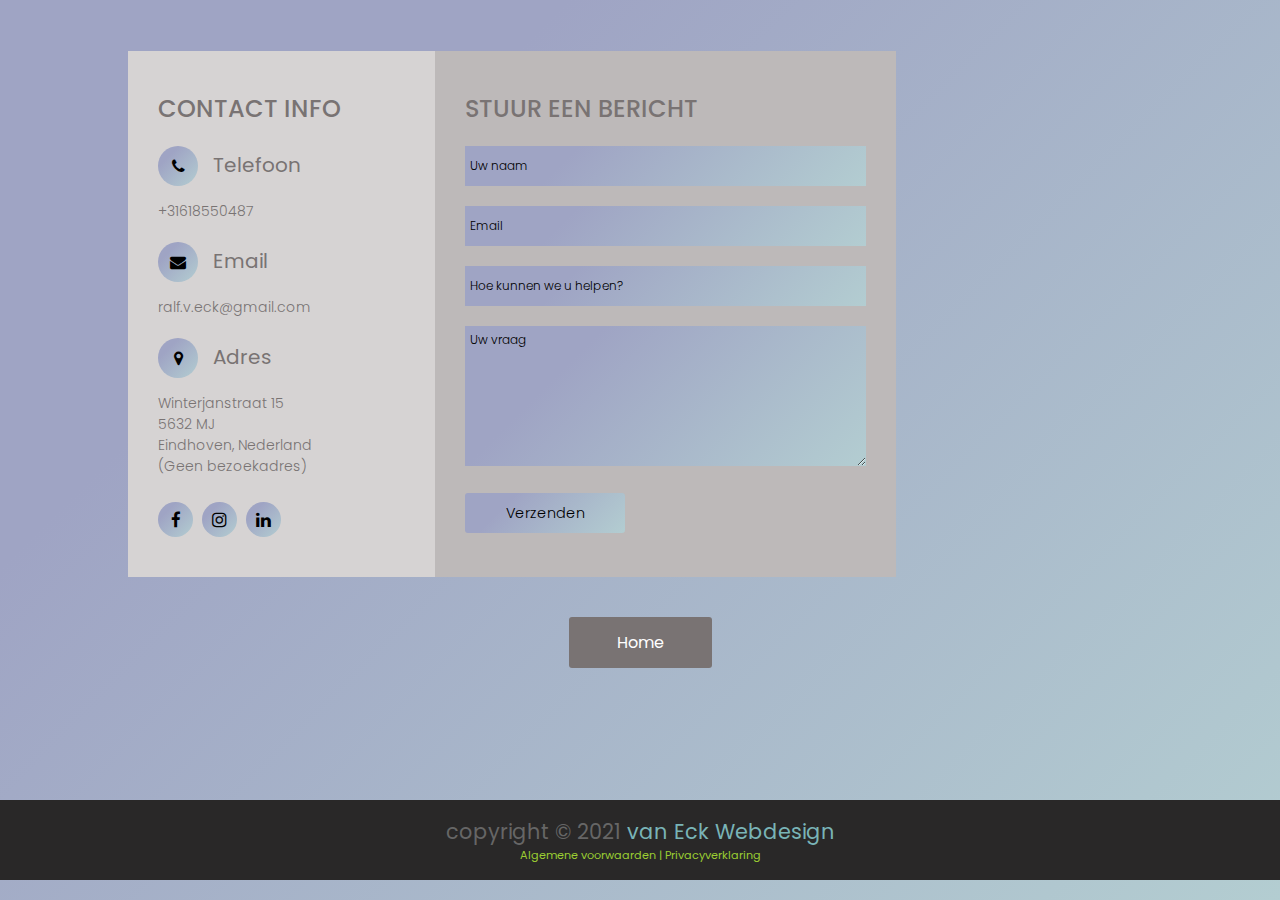
<file: contact.html>
<!DOCTYPE html>
<html lang="en">
<head>
    <meta http-equiv="Content-Type" content="text/html; charset=utf-8" />
    <meta name="viewport"
        content="width=device-width, initial-scale=1, minimum-scale=1, maximum-scale=1, user-scalable=no">
        <link rel="icon" type="image/x-icon" href="/images/logo.png">
    <title>van Eck Webdesign|contact</title>
    <link href="css/contact.css" rel="stylesheet" type="text/css" />
    <link rel="stylesheet" href="https://stackpath.bootstrapcdn.com/font-awesome/4.7.0/css/font-awesome.min.css"
        crossorigin="anonymous">
</head>

<body>
    <!-- <h1 class="heading"> <span> con</span>tact </h1> -->
    <div class="contact-wrap">
        <div class="contact-in">
            <h1>Contact Info</h1>
            <h2><i class="fa fa-phone" aria-hidden="true"></i> Telefoon</h2>
            <p>+31618550487</p>
            <h2><i class="fa fa-envelope" aria-hidden="true"></i> Email</h2>
            <p>ralf.v.eck@gmail.com</p>
            <h2><i class="fa fa-map-marker" aria-hidden="true"></i> Adres</h2>
            <p>Winterjanstraat 15<br>5632 MJ<br> Eindhoven, Nederland<br>(Geen bezoekadres)</p>
            <ul>
                <li><a class="facebook" href="https://www.facebook.com/ralf.vaneck" target="_blank"><i class="fa fa-facebook facebook" aria-hidden="true"></i></a></li>
                <li><a class="instagram" href="#"><i class="fa fa-instagram" aria-hidden="true"></i></a></li>
                <li><a class="linkedin" href="https://www.linkedin.com/in/ralf-van-eck-893b0591/" target="_blank"><i class="fa fa-linkedin" aria-hidden="true"></i></a></li>
            </ul>
        </div>
        <div class="contact-in">
            <h1>Stuur een bericht</h1>
            <form>
                <input type="text" placeholder="Uw naam" class="contact-in-input">
                <input type="text" placeholder="Email" class="contact-in-input">
                <input type="text" placeholder="Hoe kunnen we u helpen?" class="contact-in-input">
                <textarea placeholder="Uw vraag" class="contact-in-textarea"></textarea>
                <input type="submit" value="Verzenden" class="contact-in-btn">
            </form>
        </div>
        <div class="contact-in">
            <iframe
                src="https://www.google.com/maps/embed?pb=!1m18!1m12!1m3!1d2484.881517385676!2d5.49079441566117!3d51.47868907963039!2m3!1f0!2f0!3f0!3m2!1i1024!2i768!4f13.1!3m3!1m2!1s0x47c6df29cb6d62bd%3A0x554a36e65a31d2d!2sWinterjanstraat%2015%2C%205632%20MJ%20Eindhoven!5e0!3m2!1snl!2snl!4v1635945104166!5m2!1snl!2snl"
                width="600" height="450" style="border:0;" allowfullscreen="" loading="lazy"></iframe>
        </div>
        <div class="contact-btn">
            <a href="index.html#about" class="btn">Home</a>
        </div>
    </div>
    <!-- footer section  -->
    <div class="footer__container"></div>
    <div class="footer"> copyright &copy; 2021 <span> van Eck Webdesign </span>
        <p id="alg_voor"><a href="privacy&/algemene_voorwaarden.html">Algemene voorwaarden |</a><a href="privacy&/privacyverklaring.html">
                Privacyverklaring</a></p>
    </div>
    <script src="js/particles.min.js"></script>
    <script src="js/app.js"></script>
</body>

</html>
</file>
<file: css/contact.css>
@import url("https://fonts.googleapis.com/css2?family=Poppins:ital,wght@0,100;0,200;0,300;0,400;0,500;0,600;0,700;0,800;0,900;1,100;1,200;1,300;1,400;1,500;1,600;1,700;1,800;1,900&display=swap");

* {
  padding: 0;
  margin: 0;
  box-sizing: border-box;
  outline: none;
  border: none;
  text-decoration: none;
}

body {
  height: 100vh;
  display: grid;
  align-items: center;
  font-family: "Poppins", sans-serif;
  background-color: #b3cdd1;
  background-image: linear-gradient(315deg, #b3cdd1 0%, #9fa4c4 74%);
}
.contact #particles-js {
  position: absolute;
  top: 0;
  left: 0;
  height: 100%;
  width: 100%;
}

.contact-wrap {
  width: 80%;
  height: auto;
  margin: 3.2rem auto auto auto;
  display: flex;
  flex-wrap: wrap;
}

.contact-in {
  padding: 40px 30px;
}

.contact-in:nth-child(1) {
  flex: 30%;
  background: #d6d3d3;
  color: #797373;
}

.contact-in:nth-child(2) {
  flex: 45%;
  background: #bdb9b9;
}

.contact-in:nth-child(3) {
  flex: 25%;
  padding: 0;
}

.contact-in h1 {
  font-size: 24px;
  color: #797373;
  text-transform: uppercase;
  font-weight: 500;
  margin-bottom: 20px;
}

.contact-in h2 {
  font-size: 20px;
  font-weight: 400;
  margin-bottom: 15px;
}

.contact-in h2 i {
  font-size: 16px;
  width: 40px;
  height: 40px;
  margin-right: 10px;
  background-color: #b3cdd1;
  background-image: linear-gradient(315deg, #b3cdd1 0%, #9fa4c4 74%);
  color: #000;
  border-radius: 50px;
  line-height: 40px;
  text-align: center;
}

.contact-in p {
  font-size: 14px;
  font-weight: 300;
  margin-bottom: 20px;
}

.contact-in ul {
  padding: 0;
  margin: 0;
}

.contact-in ul li {
  list-style: none;
  display: inline-block;
  margin-right: 5px;
  margin-top: 5px;
}

.contact-in ul li a {
  display: block;
  width: 35px;
  height: 35px;
  text-align: center;
  border-radius: 50px;
  background-color: #b3cdd1;
  background-image: linear-gradient(315deg, #b3cdd1 0%, #9fa4c4 74%);
}
/* .contact-in ul li .facebook {
  background: #4267b2;
}
.contact-in ul li .linkedin {
  background: #2867b2;
}
.contact-in ul li .instagram {
  background: #c13584;
} */

.contact-in ul li a i {
  font-size: 17px;
  line-height: 35px;
  color: #000;
}

.contact-in form {
  width: 100%;
  height: auto;
}

.contact-in-input {
  width: 100%;
  height: 40px;
  margin-bottom: 20px;
  outline: none;
  padding-left: 5px;
  background-color: #b3cdd1;
  background-image: linear-gradient(315deg, #b3cdd1 0%, #9fa4c4 74%);
  color: #000;
  font-size: 12px;
  font-weight: 300;
  font-family: "Poppins", sans-serif;
}

.contact-in-input::placeholder {
  color: #000;
}

.contact-in-textarea {
  width: 100%;
  height: 140px;
  margin-bottom: 20px;
  outline: none;
  padding-top: 5px;
  padding-left: 5px;
  background-color: #b3cdd1;
  background-image: linear-gradient(315deg, #b3cdd1 0%, #9fa4c4 74%);
  color: #000;
  font-size: 12px;
  font-weight: 300;
  font-family: "Poppins", sans-serif;
}

.contact-in-textarea::placeholder {
  color: #000;
}

.contact-in-btn {
  width: 10rem;
  height: 40px;
  border-radius: 3px;
  background-color: #b3cdd1;
  background-image: linear-gradient(315deg, #b3cdd1 0%, #9fa4c4 74%);
  color: #000;
  font-size: 0.9rem;
  font-weight: 300;
  font-family: "Poppins", sans-serif;
  cursor: pointer;
}
.contact-in-btn:hover {
  background: #9ed0d3;
  letter-spacing: 0.1rem;
}

.contact-in iframe {
  width: 100%;
  height: 100%;
}
.contact-btn {
  margin: 0.5rem auto 2rem auto;
}
.btn {
  display: flex;
  text-align: center;
  margin-top: 2rem;
  padding: 0.8rem 3rem;
  background: #797373;
  color: #fff;
  font-size: 1rem;
  border-radius: 3px;
  cursor: pointer;
}

.btn:hover {
  background: #9e9b9b;
  letter-spacing: 0.2rem;
}
.footer {
  padding: 1rem;
  font-size: 1.3rem;
  color: #666;
  background: rgb(41, 40, 40);
  text-align: center;
}
#alg_voor {
  background: rgb(41, 40, 40);
  text-align: center;
  font-size: 0.7rem;
  /* margin-bottom: 1rem; */
}
#alg_voor a {
  color: yellowgreen;
}

.footer span {
  color: #79b4b7;
}

@media only screen and (max-width: 991px) {
  .heading {
    font-size: 2.5rem;
  }
  .contact-in:nth-child(1) {
    flex: 50%;
  }

  .contact-in:nth-child(2) {
    flex: 50%;
  }

  .contact-in:nth-child(3) {
    flex: 100%;
  }
}

@media only screen and (max-width: 450px) {
  .heading {
    font-size: 1rem;
  }
  .contact-in:nth-child(1) {
    flex: 50%;
  }

  .contact-in:nth-child(2) {
    flex: 20%;
  }

  .contact-in:nth-child(3) {
    flex: 100%;
  }
}
</file>
